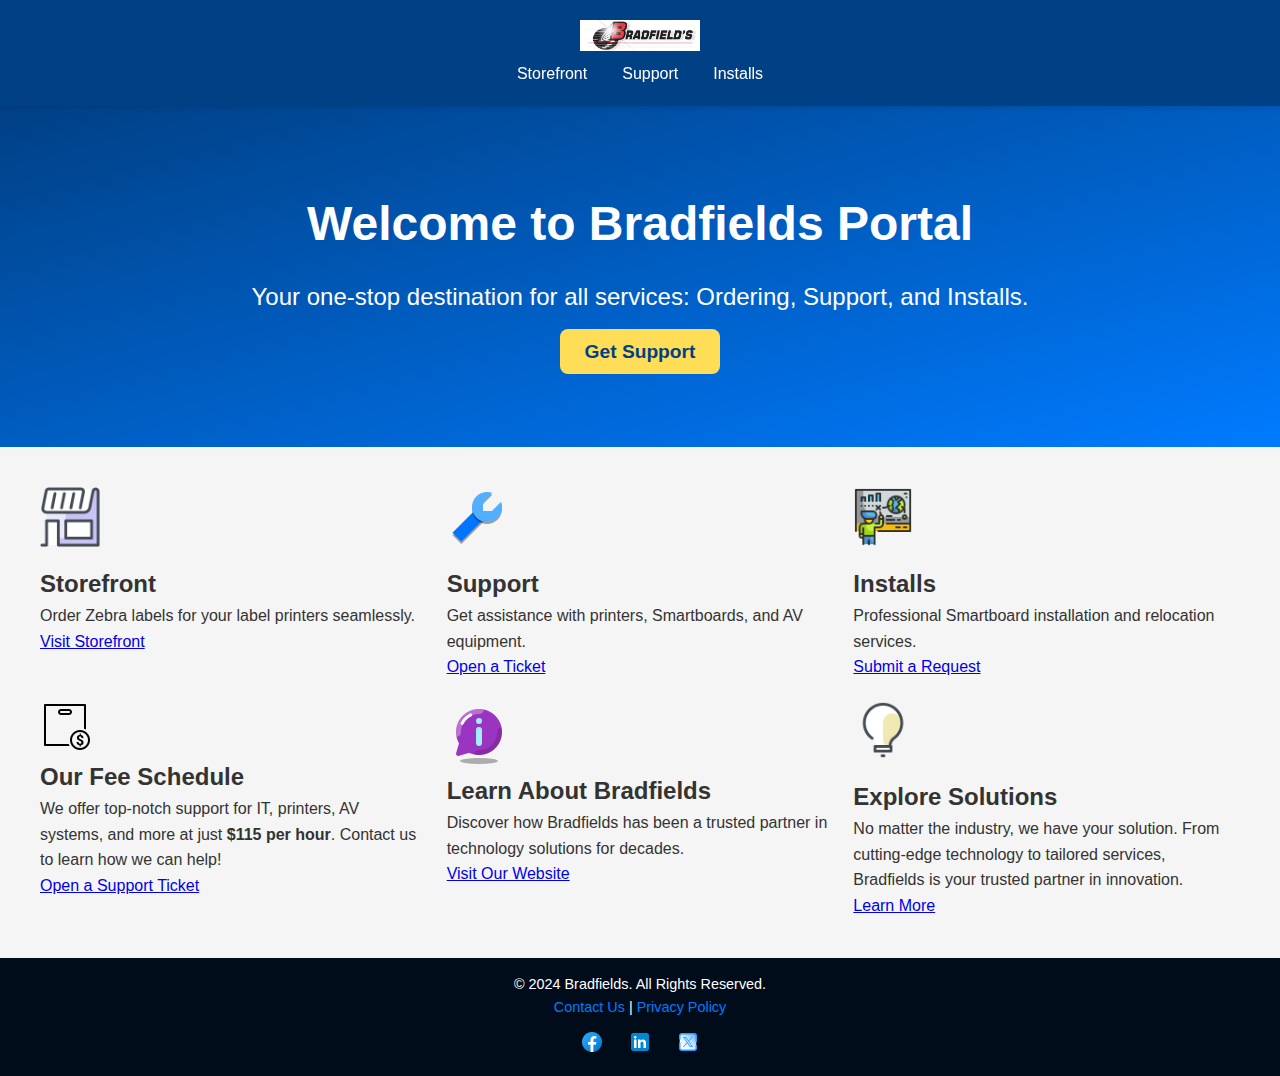
<file: index.html>
<!DOCTYPE html>
<html lang="en">
<head>
    <meta charset="UTF-8">
    <meta name="viewport" content="width=device-width, initial-scale=1.0">
    <title>Bradfields Portal</title>
    <link rel="stylesheet" href="styles.css">
</head>
<body>
    <header>
        <div class="container">
            <img src="bradfields-logo.png" alt="Bradfields Logo" class="logo">
            <nav>
                <ul>
                    <li><a href="https://bradfields-orders.github.io/bradfields-storefront/">Storefront</a></li>
                    <li><a href="https://bradfields-support.github.io/bradfields-tickets/">Support</a></li>
                    <li><a href="https://bradfields-installs.github.io/bradfields-forms/">Installs</a></li>
                </ul>
            </nav>
        </div>
    </header>

    <main>
        <section class="hero">
    <div class="hero-content">
        <h1>Welcome to Bradfields Portal</h1>
        <p>Your one-stop destination for all services: Ordering, Support, and Installs.</p>
        <a href="https://bradfields-support.github.io/bradfields-tickets/" class="cta-button">Get Support</a>
    </div>
</section>

        <section id="services" class="services">
            <div class="service-card">
                <img src="icon-storefront.png" alt="Storefront Icon">
                <h2>Storefront</h2>
                <p>Order Zebra labels for your label printers seamlessly.</p>
                <a href="https://bradfields-orders.github.io/bradfields-storefront/" class="service-link">Visit Storefront</a>
            </div>

            <div class="service-card">
                <img src="icon-support.png" alt="Support Icon">
                <h2>Support</h2>
                <p>Get assistance with printers, Smartboards, and AV equipment.</p>
                <a href="https://bradfields-support.github.io/bradfields-tickets/" class="service-link">Open a Ticket</a>
            </div>

            <div class="service-card">
                <img src="icon-installs.png" alt="Install Icon">
                <h2>Installs</h2>
                <p>Professional Smartboard installation and relocation services.</p>
                <a href="https://bradfields-installs.github.io/bradfields-forms/" class="service-link">Submit a Request</a>
            </div>

            <div class="info-card">
                <img src="icon-fee-schedule.png" alt="Fee Schedule Icon">
                <h2>Our Fee Schedule</h2>
                <p>We offer top-notch support for IT, printers, AV systems, and more at just <strong>$115 per hour</strong>. Contact us to learn how we can help!</p>
                <a href="https://bradfields-support.github.io/bradfields-tickets/" class="button">Open a Support Ticket</a>
            </div>
    
            <div class="info-card">
                <img src="icon-about-us.png" alt="About Bradfields Icon">
                <h2>Learn About Bradfields</h2>
                <p>Discover how Bradfields has been a trusted partner in technology solutions for decades.</p>
                <a href="https://www.bradfields.com" target="_blank" class="button">Visit Our Website</a>
            </div>
            
            <div class="service-card">
                <img src="icon-solutions.png" alt="Solutions Icon">
                <h2>Explore Solutions</h2>
                <p>No matter the industry, we have your solution. From cutting-edge technology to tailored services, Bradfields is your trusted partner in innovation.</p>
                <a href="https://www.bradfields.com/solutions/" target="_blank" class="service-link">Learn More</a>
</div>
        </section>
    </main>

   <footer>
    <p>&copy; 2024 Bradfields. All Rights Reserved.</p>
    <p>
        <a href="mailto:support@bradfields.com">Contact Us</a> | 
        <a href="privacy-policy.html" target="_blank">Privacy Policy</a>
    </p>
    <div class="social-icons">
        <a href="https://www.facebook.com/pages/Bradfields-Inc-Peoria-IL/558321104204773" target="_blank">
        <img src="icon-facebook.png" alt="Facebook">
            </a>
    <a href="https://www.linkedin.com/company/bradfield's-inc-bradfield's-computer-supply-" target="_blank">
        <img src="icon-linkedin.png" alt="LinkedIn">
    </a>
        <a href="https://x.com/i/flow/login?redirect_after_login=%2FBradfieldsinc" target="_blank">
        <img src="icon-x.png" alt="x">
    </a>
    </div>
</footer>
</body>
</html>
</file>
<file: styles.css>
/* General Reset */
body, h1, h2, h3, p, ul, li, a {
    margin: 0;
    padding: 0;
    box-sizing: border-box;
}

body {
    font-family: Arial, sans-serif;
    background-color: #f5f5f5;
    color: #333;
    line-height: 1.6;
    margin: 0;
}

/* Header Styles */
header {
    position: sticky;
    top: 0;
    z-index: 1000;
    box-shadow: 0 2px 4px rgba(0, 0, 0, 0.1);
}

header {
    background-color: #004085;
    color: white;
    text-align: center;
    padding: 20px 10px;
}

header .logo {
    width: 120px;
    display: block;
    margin: 0 auto 10px;
}

header nav ul {
    list-style: none;
    display: flex;
    justify-content: center;
    gap: 15px;
}

header nav ul li {
    display: inline;
}

header nav ul li a {
    color: white;
    text-decoration: none;
    font-size: 1rem;
    padding: 5px 10px;
    border-radius: 5px;
    transition: background-color 0.3s;
}

header nav ul li a:hover {
    background-color: #0056b3;
}

/* Hero Section */
.hero {
    background: linear-gradient(to bottom right, #004085, #007bff);
    color: white;
    text-align: center;
    padding: 80px 20px;
}

.hero h1 {
    font-size: 3rem;
    margin-bottom: 15px;
}

.hero p {
    font-size: 1.5rem;
    margin-bottom: 20px;
}

.cta-button {
    background: #ffdd57;
    color: #004085;
    padding: 12px 25px;
    text-decoration: none;
    font-weight: bold;
    font-size: 1.2rem;
    border-radius: 8px;
    transition: background 0.3s;
}

.cta-button:hover {
    background: #ffc107;
}

/* Services Section */
.service-card img {
    width: 60px;
    margin-bottom: 10px;
}

.services {
    display: grid;
    grid-template-columns: repeat(auto-fit, minmax(300px, 1fr));
    gap: 20px;
    padding: 20px;
    max-width: 1200px;
    margin: 20px auto;
}

.service {
    background-color: white;
    border-radius: 10px;
    box-shadow: 0 4px 6px rgba(0, 0, 0, 0.1);
    text-align: center;
    padding: 20px;
    transition: transform 0.3s, box-shadow 0.3s;
}

.service:hover {
    transform: translateY(-5px);
    box-shadow: 0 6px 10px rgba(0, 0, 0, 0.15);
}

.service h2 {
    font-size: 1.5rem;
    color: #004085;
    margin-bottom: 10px;
}

.service p {
    font-size: 1rem;
    color: #555;
    margin-bottom: 15px;
}

.service a {
    display: inline-block;
    text-decoration: none;
    background-color: #007bff;
    color: white;
    padding: 10px 20px;
    border-radius: 5px;
    font-size: 1rem;
    transition: background-color 0.3s;
}

.service a:hover {
    background-color: #0056b3;
}

/* Footer */
footer .social-icons {
    margin-top: 10px;
}

footer .social-icons a img {
    width: 24px;
    margin: 0 10px;
    transition: transform 0.3s;
}

footer .social-icons a img:hover {
    transform: scale(1.2);
}

footer {
    background-color: #000c1a;
    color: white;
    text-align: center;
    padding: 15px 10px;
    font-size: 0.9rem;
}

footer p {
    margin: 0;
}

footer a {
    color: #007bff;
    text-decoration: none;
}

footer a:hover {
    text-decoration: underline;
}

.fee-details {
    padding: 40px 20px;
    background: #ffffff;
    border-radius: 10px;
    box-shadow: 0 4px 6px rgba(0, 0, 0, 0.1);
    margin: 40px auto;
    max-width: 800px;
    text-align: left;
}

.fee-details h2 {
    font-size: 1.8rem;
    color: #004085;
    margin-bottom: 20px;
}

.fee-details ul {
    list-style: disc;
    margin-left: 20px;
}

.fee-details li {
    margin-bottom: 10px;
}

.fee-details a {
    color: #007bff;
    text-decoration: none;
}

.fee-details a:hover {
    text-decoration: underline;
}

@media (max-width: 768px) {
    .hero h1 {
        font-size: 2rem;
    }

    .hero p {
        font-size: 1.2rem;
    }

    .services {
        grid-template-columns: 1fr;
    }
}
</file>
